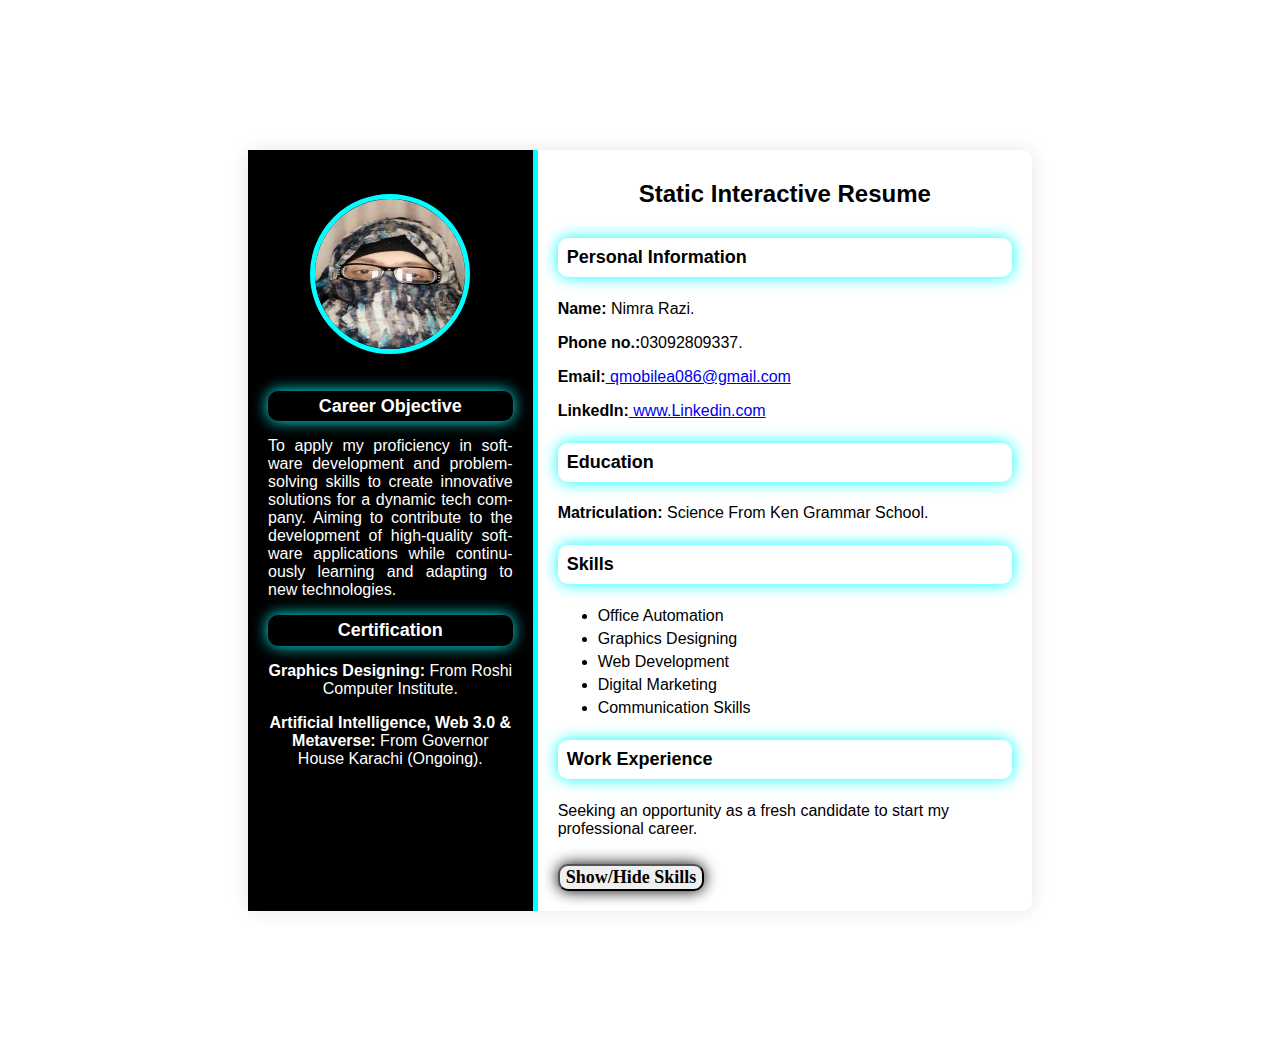
<file: Milestone 1 & 2/Index.html>
<!DOCTYPE html>
<html lang="en">
<head>
    <meta charset="UTF-8">
    <meta name="viewport" content="width=device-width, initial-scale=1.0">
    <title>Static Interactive Resume</title>
    <link rel="stylesheet" href="Style.css">
</head>
<body>
    <div class="resume-container">
        <!--Left Section-->
        <div class="left-section">
            <img src="Profile Picture.jpg" alt="Profile Picture" class="profile-picture">
            <section id="objective">
                <h3 style="color: white;">Career Objective</h3>
                <p style="text-align: justify; hyphens: auto;">
                    To apply my proficiency in software development and problem-solving skills to create innovative
                    solutions for a dynamic tech company. Aiming to contribute to the development of high-quality
                    software applications while continuously learning and adapting to new technologies.
                </p>
            </section>

            <section id="certification">
                <h3 style="color: white;">Certification</h3>
                <p><b>Graphics Designing:</b> From Roshi Computer Institute.</p>
                <p><b>Artificial Intelligence, Web 3.0 & Metaverse:</b> From Governor House Karachi (Ongoing).</p>
            </section>
        </div>

        <!--Right Section-->
        <div class="right-section">
            <h1>Static Interactive Resume</h1>

            <!--Personal Information-->
            <section id="personal-info">
                <h3>Personal Information</h3>
                <p><b>Name:</b> Nimra Razi.</p>
                <p><b>Phone no.:</b>03092809337.</p>
                <p><b>Email:</b><a href="mailto:qmobilea086@gmail.com"> qmobilea086@gmail.com</a></p>
                <p><b>LinkedIn:</b><a href="https://www.linkedin.com"> www.Linkedin.com</a></p>
            </section>

            <!--Education-->
            <section id="education">
                <h3>Education</h3>
                <p><b>Matriculation:</b> Science From Ken Grammar School.</p>
            </section>

            <!--Skills-->
            <section id="skills">
                <h3>Skills</h3>
                <ul>
                    <li>Office Automation</li>
                    <li>Graphics Designing</li>
                    <li>Web Development</li>
                    <li>Digital Marketing</li>
                    <li>Communication Skills</li>
                </ul>
            </section>

            <!--Work Experience-->
            <section id="work-experience">
                <h3>Work Experience</h3>
                <p>Seeking an opportunity as a fresh candidate to start my professional career.</p>
            </section>

            <!--Button to toggle Skills-->
            <button id="toggle-skills"><b>Show/Hide Skills</b></button>
        </div>
    </div>
    <script src="Script.js"></script>
</body>
</html>
</file>
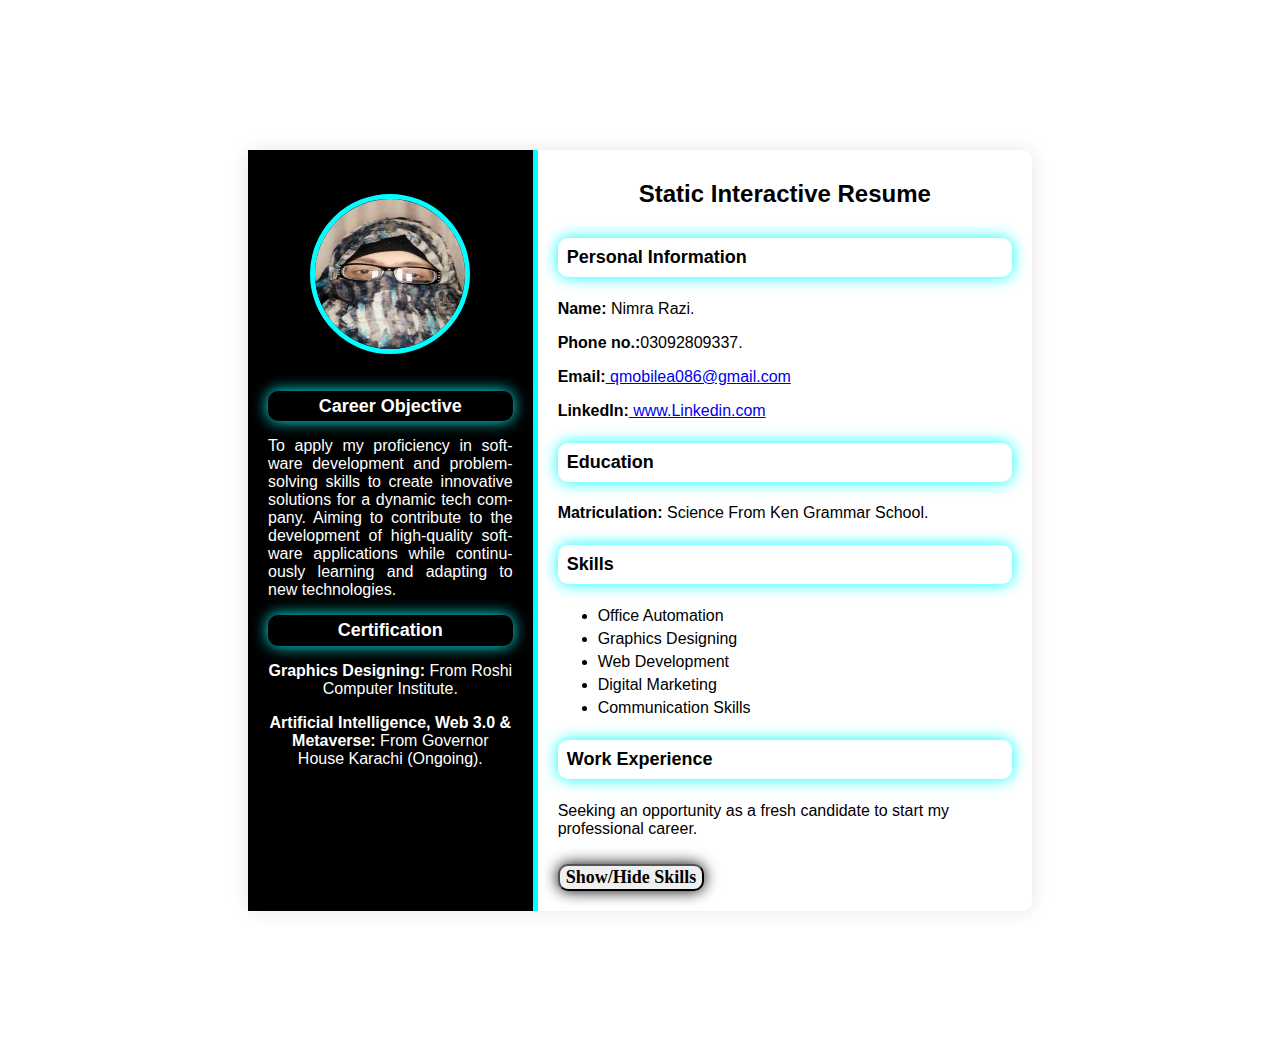
<file: Milestone 1 & 2/index.html>
<!DOCTYPE html>
<html lang="en">
<head>
    <meta charset="UTF-8">
    <meta name="viewport" content="width=device-width, initial-scale=1.0">
    <title>Static Interactive Resume</title>
    <link rel="stylesheet" href="Style.css">
</head>
<body>
    <div class="resume-container">
        <!--Left Section-->
        <div class="left-section">
            <img src="profile-picture.jpg" alt="Profile Picture" class="profile-picture">
            <section id="objective">
                <h3 style="color: white;">Career Objective</h3>
                <p style="text-align: justify; hyphens: auto;">
                    To apply my proficiency in software development and problem-solving skills to create innovative
                    solutions for a dynamic tech company. Aiming to contribute to the development of high-quality
                    software applications while continuously learning and adapting to new technologies.
                </p>
            </section>

            <section id="certification">
                <h3 style="color: white;">Certification</h3>
                <p><b>Graphics Designing:</b> From Roshi Computer Institute.</p>
                <p><b>Artificial Intelligence, Web 3.0 & Metaverse:</b> From Governor House Karachi (Ongoing).</p>
            </section>
        </div>

        <!--Right Section-->
        <div class="right-section">
            <h1>Static Interactive Resume</h1>

            <!--Personal Information-->
            <section id="personal-info">
                <h3>Personal Information</h3>
                <p><b>Name:</b> Nimra Razi.</p>
                <p><b>Phone no.:</b>03092809337.</p>
                <p><b>Email:</b><a href="mailto:qmobilea086@gmail.com"> qmobilea086@gmail.com</a></p>
                <p><b>LinkedIn:</b><a href="https://www.linkedin.com"> www.Linkedin.com</a></p>
            </section>

            <!--Education-->
            <section id="education">
                <h3>Education</h3>
                <p><b>Matriculation:</b> Science From Ken Grammar School.</p>
            </section>

            <!--Skills-->
            <section id="skills">
                <h3>Skills</h3>
                <ul>
                    <li>Office Automation</li>
                    <li>Graphics Designing</li>
                    <li>Web Development</li>
                    <li>Digital Marketing</li>
                    <li>Communication Skills</li>
                </ul>
            </section>

            <!--Work Experience-->
            <section id="work-experience">
                <h3>Work Experience</h3>
                <p>Seeking an opportunity as a fresh candidate to start my professional career.</p>
            </section>

            <!--Button to toggle Skills-->
            <button id="toggle-skills"><b>Show/Hide Skills</b></button>
        </div>
    </div>
    <script src="Script.js"></script>
</body>
</html>
</file>
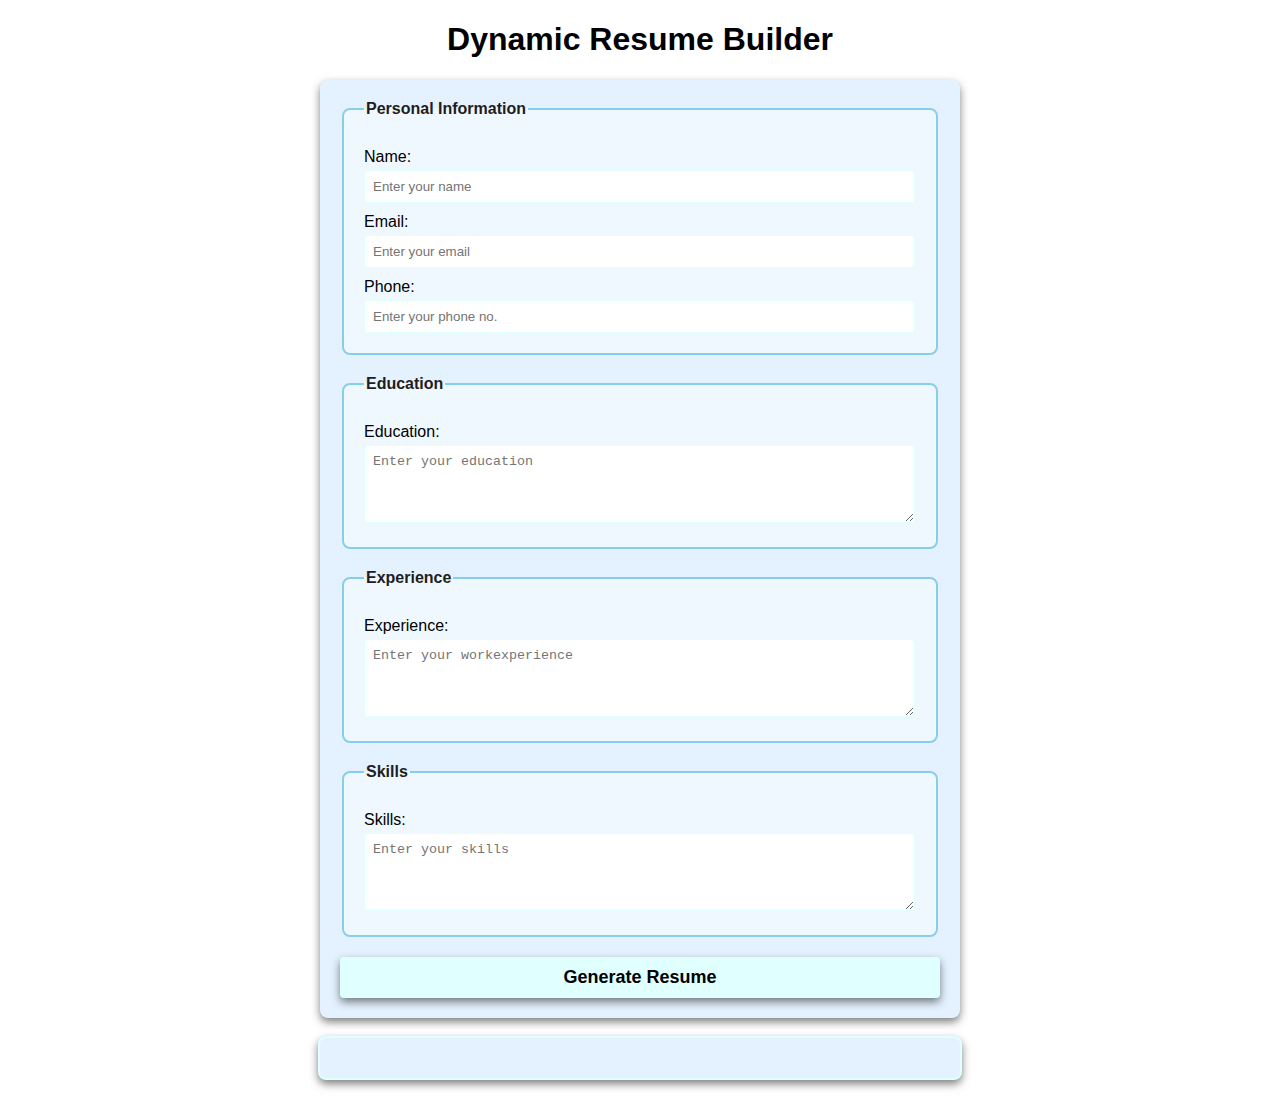
<file: Milestone 3/index.html>
<!DOCTYPE html>
<html lang="en">
<head>
    <meta charset="UTF-8">
    <meta name="viewport" content="width=device-width, initial-scale=1.0">
    <title>Dynamic Resume Builder</title>
    <link rel="stylesheet" href="style.css">
</head>
<body>
    <h1>Dynamic Resume Builder</h1>
    <form id="resume-form">
    <fieldset>
       <legend><b>Personal Information</b></legend>
        <label for="name">Name:</label>
        <input type="text" id="name" placeholder="Enter your name"required>

        <label for="email">Email:</label>
        <input type="email" id="email" placeholder="Enter your email"required>

        <label for="phone">Phone:</label>
        <input type="tel" id="phone" placeholder="Enter your phone no."required>
    </fieldset>

    <fieldset>
        <legend><b>Education</b></legend>
        <label for="education">Education:</label>
        <textarea id="education" placeholder="Enter your education" rows="4"required></textarea>
    </fieldset>

    <fieldset>
        <legend><b>Experience</b></legend>
        <label for="experience">Experience:</label>
        <textarea id="experience" placeholder="Enter your workexperience" rows="4"required></textarea>
    </fieldset>

    <fieldset>
        <legend><b>Skills</b></legend>
        <label for="skills">Skills:</label>
        <textarea id="skills" placeholder="Enter your skills" rows="4"required></textarea>
    </fieldset>

        <button type="submit"><b>Generate Resume</b></button>

    </form>

    <br>

 <!-- Dynamic Resume -->
  <div id="resume-display">
   <!-- Resume will be generated below -->
  </div> 

  <script src="script.js"></script>
</body>
</html>
</file>
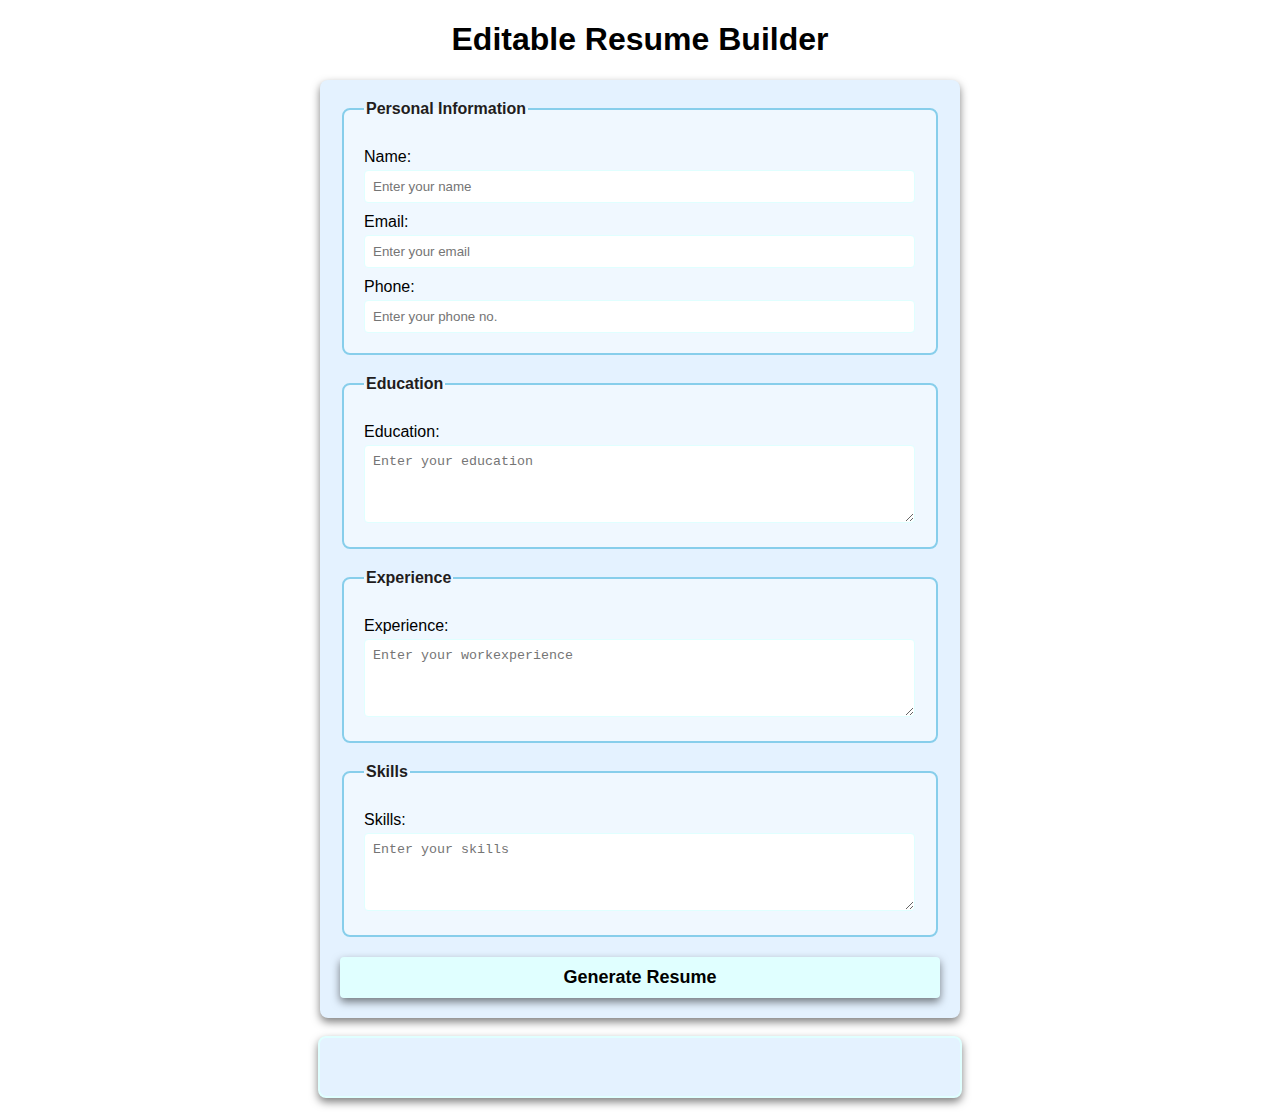
<file: Milestone 4/index.html>
<!DOCTYPE html>
<html lang="en">
<head>
    <meta charset="UTF-8">
    <meta name="viewport" content="width=device-width, initial-scale=1.0">
    <title>Editable Resume Builder</title>
    <link rel="stylesheet" href="style.css">
</head>
<body>
    <h1>Editable Resume Builder</h1>
    <form id="resume-form">
    <fieldset>
       <legend><b>Personal Information</b></legend>
        <label for="name">Name:</label>
        <input type="text" id="name" placeholder="Enter your name"required>

        <label for="email">Email:</label>
        <input type="email" id="email" placeholder="Enter your email"required>

        <label for="phone">Phone:</label>
        <input type="tel" id="phone" placeholder="Enter your phone no."required>
    </fieldset>

    <fieldset>
        <legend><b>Education</b></legend>
        <label for="education">Education:</label>
        <textarea id="education" placeholder="Enter your education" rows="4"required></textarea>
    </fieldset>

    <fieldset>
        <legend><b>Experience</b></legend>
        <label for="experience">Experience:</label>
        <textarea id="experience" placeholder="Enter your workexperience" rows="4"required></textarea>
    </fieldset>

    <fieldset>
        <legend><b>Skills</b></legend>
        <label for="skills">Skills:</label>
        <textarea id="skills" placeholder="Enter your skills" rows="4"required></textarea>
    </fieldset>

        <button type="submit"><b>Generate Resume</b></button>

    </form>

    <br>

 <!-- Dynamic and Editable Resume -->
  <div id="resume-display" contenteditable="true">
 <!-- Resume will be generated below -->
  </div> 

  <script src="script.js"></script>
</body>
</html>
</file>
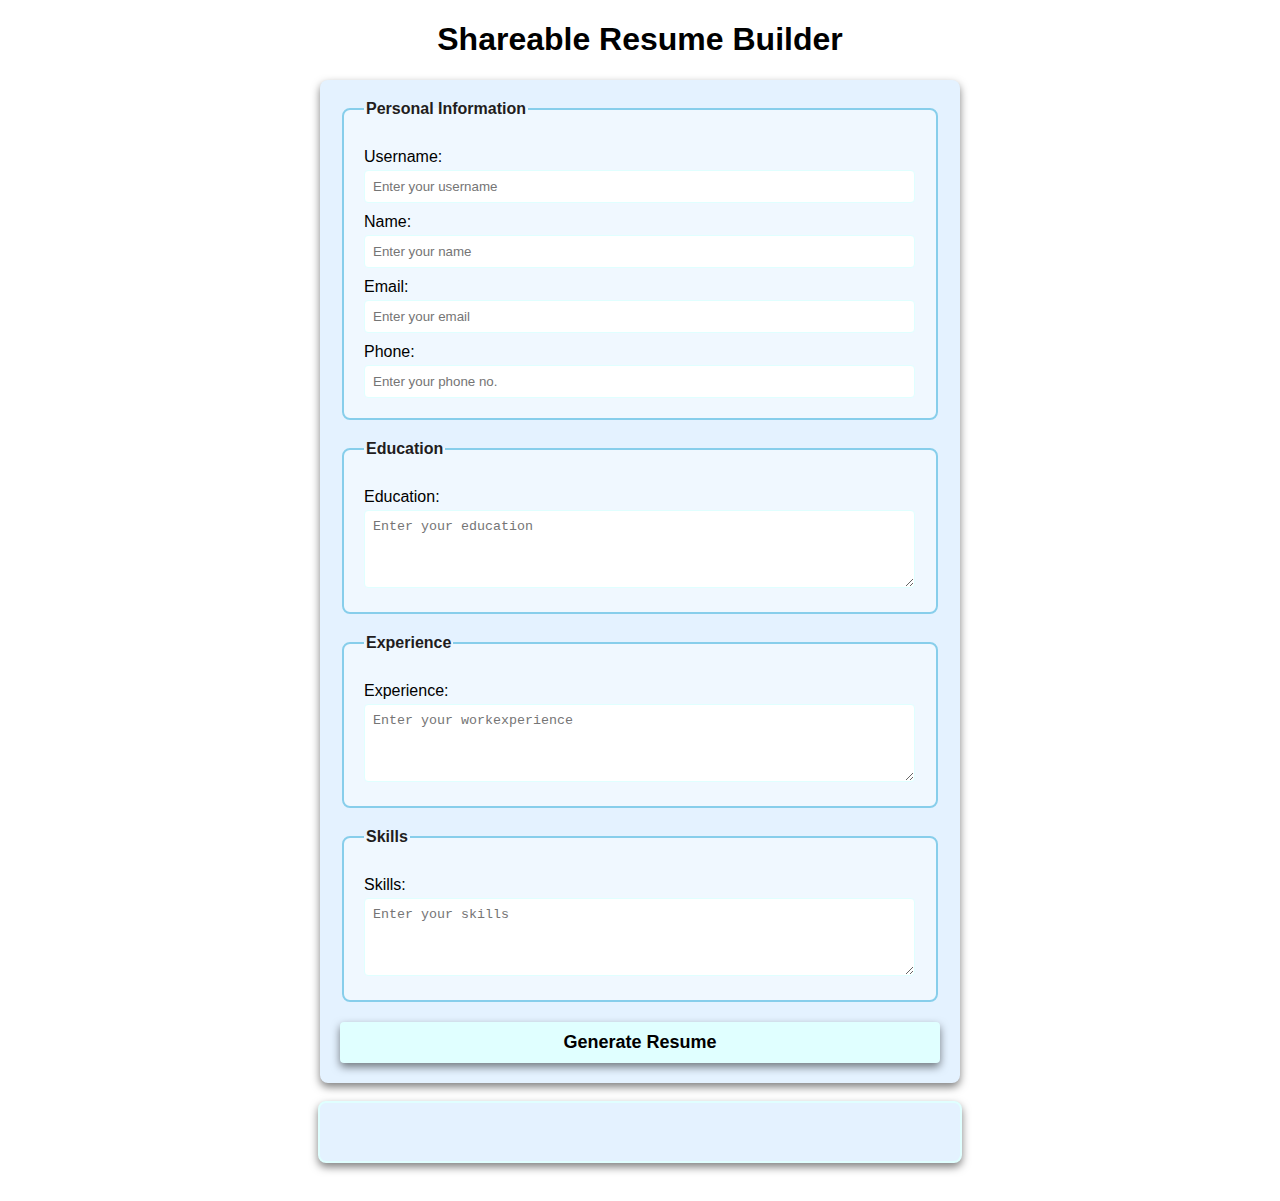
<file: Milestone 5/index.html>
<!DOCTYPE html>
<html lang="en">
<head>
    <meta charset="UTF-8">
    <meta name="viewport" content="width=device-width, initial-scale=1.0">
    <title>Shareable Resume Builder</title>
    <link rel="stylesheet" href="style.css">
</head>
<body>
    <h1>Shareable Resume Builder</h1>
    <form id="resume-form">
    <fieldset>
       <legend><b>Personal Information</b></legend>
       <label for="username">Username:</label>
       <input type="text" id="username" placeholder="Enter your username"required>

        <label for="name">Name:</label>
        <input type="text" id="name" placeholder="Enter your name"required>

        <label for="email">Email:</label>
        <input type="email" id="email" placeholder="Enter your email"required>

        <label for="phone">Phone:</label>
        <input type="tel" id="phone" placeholder="Enter your phone no."required>
    </fieldset>

    <fieldset>
        <legend><b>Education</b></legend>
        <label for="education">Education:</label>
        <textarea id="education" placeholder="Enter your education" rows="4"required></textarea>
    </fieldset>

    <fieldset>
        <legend><b>Experience</b></legend>
        <label for="experience">Experience:</label>
        <textarea id="experience" placeholder="Enter your workexperience" rows="4"required></textarea>
    </fieldset>

    <fieldset>
        <legend><b>Skills</b></legend>
        <label for="skills">Skills:</label>
        <textarea id="skills" placeholder="Enter your skills" rows="4"required></textarea>
    </fieldset>

        <button type="submit"><b>Generate Resume</b></button>

    </form>

    <br>

 <!-- Dynamic & Shareable Resume -->
  <div id="resume-display" contenteditable="true">
 <!-- Resume will be generated below -->
  </div> 

  <br>

  <!--Section for the Shareable link and Download-->
  <div id="shareable-link-container" style="display: none;">
  <h2>Shareable Link</h2>
  <p>Here is your unique link to view and edit your resume:</p>
  <a href="#" id="shareable-link" target="blank"></a>
  
  <br>
  <button id="download-pdf">Download PDF</button>
  </div>

  <script src="script.js"></script>
</body>
</html>
</file>
<file: Milestone 1 & 2/Style.css>
/* General Styling */
body {
    font-family: "Cambria", "Arial";
    background: color #f4f4f4;
    margin: 0;
    padding: 150px;
}

.resume-container {
    display: flex;
    background-color: white;
    width: 80%;
    margin: 0 auto;
    border-radius: 10px;
    box-shadow: 0 0 20px rgba(0, 0, 0, 0.1);
}

/*Left Section Styling */
.left-section {
    background-color: black;
    color: white;
    padding: 20px;
    width: 35%;
    text-align: center;
    border-right: 5px solid cyan;
}

.profile-picture {
    width: 150px;
    height: 150px;
    margin-top: 10%;
    border-radius: 50%;
    border: 5px solid cyan;
    margin-bottom: 20px;
}

h1 {
    font-size: 24px;
    margin: 10px 0;
    margin-bottom: 30px;
    text-align: center;
}

h3 {
    font-size: 18px;
    padding: 2%;
    margin: 20px 0 10px;
    color: black;
    border-radius: 10px;
    box-shadow: 0 0 15px cyan;
    margin-top: 5%;
    margin-bottom: 5%;
}

ul {
    list-style-type: fill round;
    padding: 10;
    margin: 10px 0;
}

ul li {
    margin: 5px 0;
}

/* Right Section Styling */
.right-section {
    padding: 20px;
    width: 65%;
}

button{
    font-family: "Cambria", "Ariel";
    border-radius: 10px;
    box-shadow: 0 0 15px black;
    cursor: pointer;
    margin-top: 10px;
    font-size: 18px;
}
button:hover {
    background-color: cyan;
}

.hidden {
    display: none;
}
</file>
<file: Milestone 3/style.css>
/* Styling form and resume sections */


body {

    font-family: Arial, Helvetica, sans-serif;

    margin: 20px;

    padding: 0;

    background-color: white;

}


form {

    margin: auto;

    background-color: rgb(228, 242, 255);

    border-radius: 8px;

    box-shadow: 0 4px 8px rgba(0, 0, 0, 0.5);

    padding: 20px;

    max-width: 600px;

}


h1 {

    text-align: center;

    color: black;

}


fieldset {

    border: 2px solid skyblue;

    border-radius: 8px;

    padding: 20px;

    margin-bottom: 20px;

    background-color: aliceblue;

}


legend {

    font-weight: bold;

    text-align: left;

    color: rgb(34, 29, 29);

}


label {

    display: block;

    margin-top: 10px;

    color: black;


}


input,textarea {

    margin-top: 4px;

    padding: 8px;

    width: calc(100% - 1px);

    border: 1px solid lightcyan;

    border-radius: 4px;

    box-sizing: border-box;

}


button {

    display: block;

    width: 100%;

    background-color: lightcyan;

    color: black;

    border: none;

    border-radius: 4px;

    box-shadow: 0 4px 8px rgba(0, 0, 0, 0.5);

    margin-top: 10px;

    font-size: 18px;

    font-family: Arial, Helvetica, sans-serif;

    padding: 10px;

    cursor: pointer;

}


button :hover {

    color: blue;

}


#resume-display {

    max-width: 600px;

    margin: auto;

    padding: 20px;

    border: 2px solid lightcyan;

    border-radius: 8px;

    background-color: rgb(228, 242, 255);

    box-shadow: 0 4px 8px rgba(0, 0, 0, 0.5);

}


#resume-display h2 {

    color: black;

}
</file>
<file: Milestone 4/style.css>
/* Styling form and resume sections */


body {

    font-family: Arial, Helvetica, sans-serif;

    margin: 20px;

    padding: 0;

    background-color: white;

}


form {

    margin: auto;

    background-color: rgb(228, 242, 255);

    border-radius: 8px;

    box-shadow: 0 4px 8px rgba(0, 0, 0, 0.5);

    padding: 20px;

    max-width: 600px;

}


h1 {

    text-align: center;

    color: black;

}


fieldset {

    border: 2px solid skyblue;

    border-radius: 8px;

    padding: 20px;

    margin-bottom: 20px;

    background-color: aliceblue;

}


legend {

    font-weight: bold;

    text-align: left;

    color: rgb(34, 29, 29);

}


label {

    display: block;

    margin-top: 10px;

    color: black;


}


input,textarea {

    margin-top: 4px;

    padding: 8px;

    width: calc(100% - 1px);

    border: 1px solid lightcyan;

    border-radius: 4px;

    box-sizing: border-box;

}


button {

    display: block;

    width: 100%;

    background-color: lightcyan;

    color: black;

    border: none;

    border-radius: 4px;

    box-shadow: 0 4px 8px rgba(0, 0, 0, 0.5);

    margin-top: 10px;

    font-size: 18px;

    font-family: Arial, Helvetica, sans-serif;

    padding: 10px;

    cursor: pointer;

}


button :hover {

    color: blue;

}


#resume-display {

    max-width: 600px;

    margin: auto;

    padding: 20px;

    border: 2px solid lightcyan;

    border-radius: 8px;

    background-color: rgb(228, 242, 255);

    box-shadow: 0 4px 8px rgba(0, 0, 0, 0.5);
    /*Making the Resume Editable*/
    outline: none;

}


#resume-display h2 {

    color: black;

}
</file>
<file: Milestone 5/style.css>
/* Styling form and resume sections */


body {

    font-family: Arial, Helvetica, sans-serif;

    margin: 20px;

    padding: 0;

    background-color: white;

}


form {

    margin: auto;

    background-color: rgb(228, 242, 255);

    border-radius: 8px;

    box-shadow: 0 4px 8px rgba(0, 0, 0, 0.5);

    padding: 20px;

    max-width: 600px;

}


h1 {

    text-align: center;

    color: black;

}


fieldset {

    border: 2px solid skyblue;

    border-radius: 8px;

    padding: 20px;

    margin-bottom: 20px;

    background-color: aliceblue;

}


legend {

    font-weight: bold;

    text-align: left;

    color: rgb(34, 29, 29);

}


label {

    display: block;

    margin-top: 10px;

    color: black;


}


input,textarea {

    margin-top: 4px;

    padding: 8px;

    width: calc(100% - 1px);

    border: 1px solid lightcyan;

    border-radius: 4px;

    box-sizing: border-box;

}


button {

    display: block;

    width: 100%;

    background-color: lightcyan;

    color: black;

    border: none;

    border-radius: 4px;

    box-shadow: 0 4px 8px rgba(0, 0, 0, 0.5);

    margin-top: 10px;

    font-size: 18px;

    font-family: Arial, Helvetica, sans-serif;

    padding: 10px;

    cursor: pointer;

}


button :hover {

    color: blue;

}


#resume-display {

    max-width: 600px;

    margin: auto;

    padding: 20px;

    border: 2px solid lightcyan;

    border-radius: 8px;

    background-color: rgb(228, 242, 255);

    box-shadow: 0 4px 8px rgba(0, 0, 0, 0.5);
    /*Making the Resume Editable*/
    outline: none;

}


#resume-display h2 {

    color: black;

}
</file>
